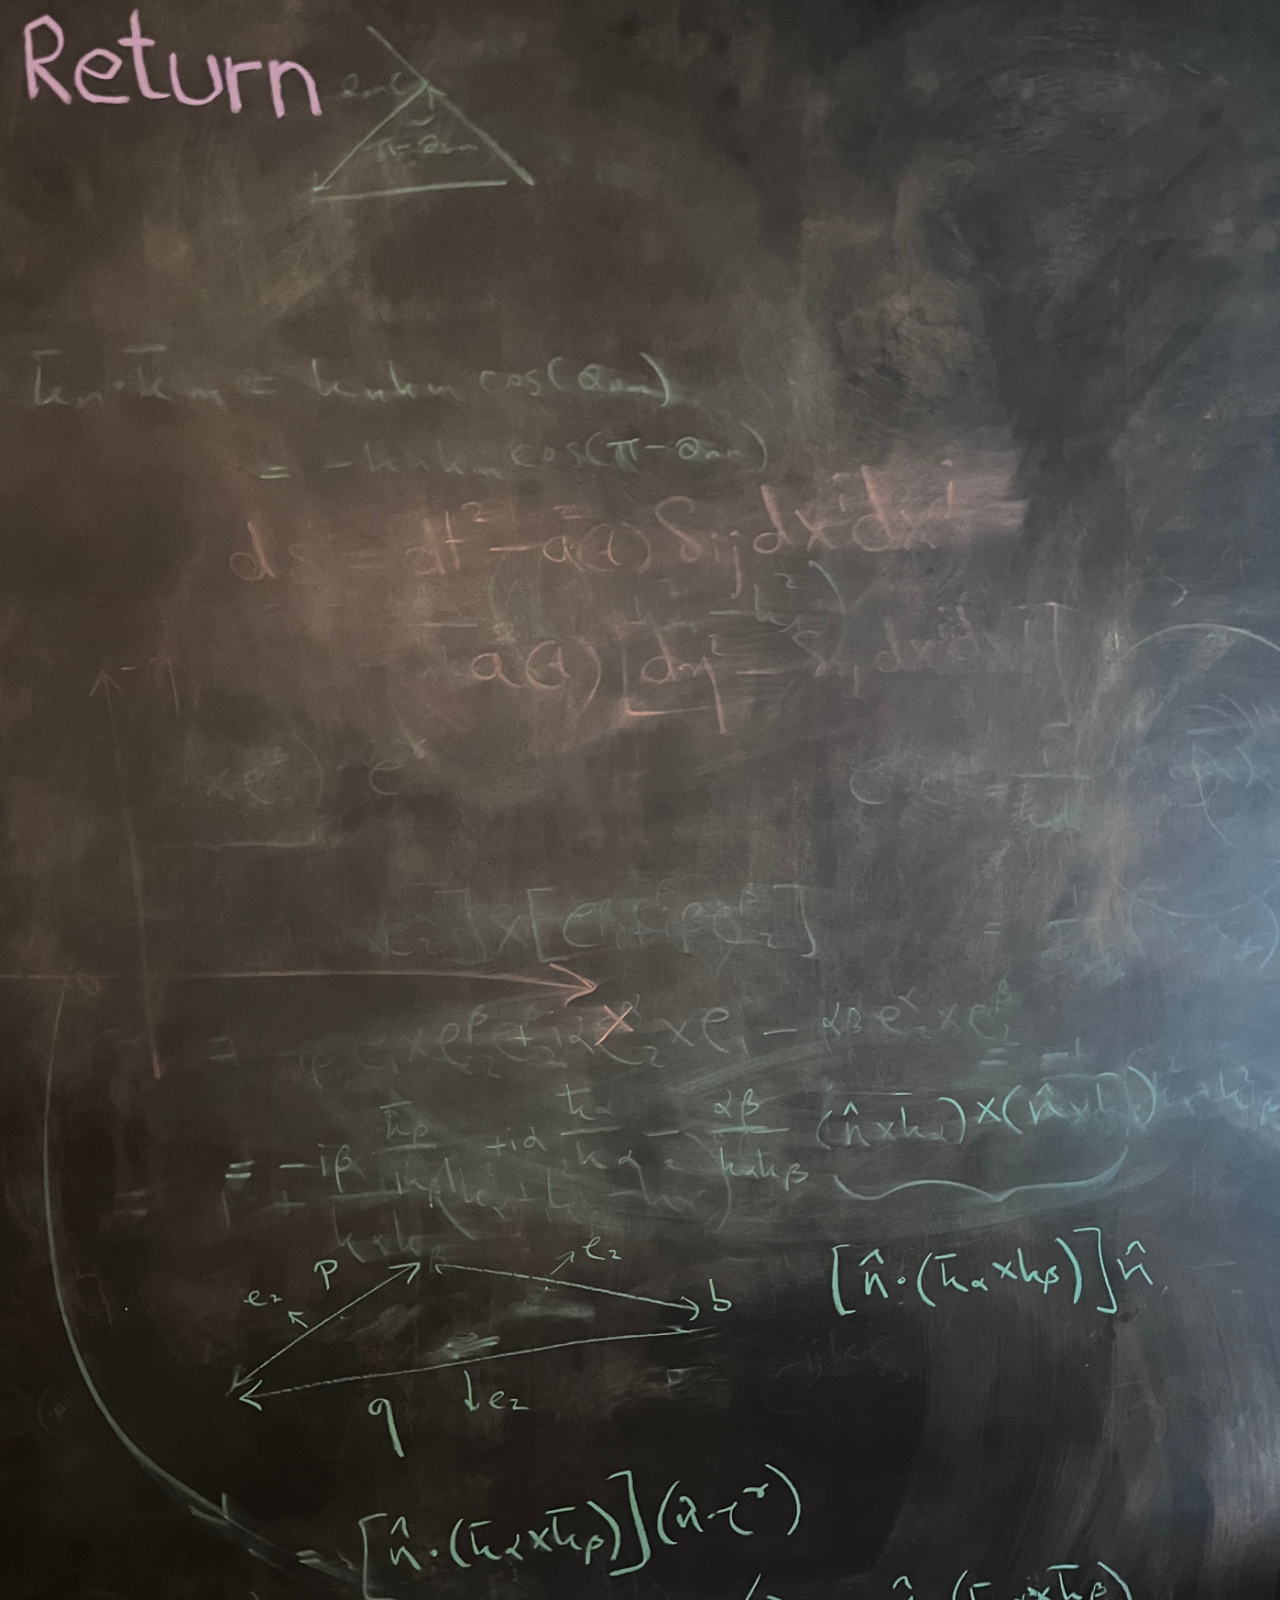
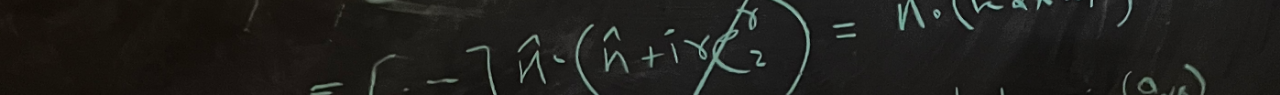
<file: files.html>
<!-- files.html — FULL copy/paste -->
<!doctype html>
<html lang="en">
  <head>
    <meta charset="utf-8" />
    <meta name="viewport" content="width=device-width, initial-scale=1" />
    <title>Files</title>
    <link rel="stylesheet" href="files.css" />
  </head>
  <body>
    <main class="wrap">

      <!-- ✅ RETURN PNG BUTTON -->
      <a class="return-btn" href="index.html" aria-label="Return to front page">
        <img src="return.png" alt="">
      </a>

      <!-- put your files/content here later -->

    </main>

    <script>
      document.addEventListener("DOMContentLoaded", () => {
        const bg = new Image();
        bg.src = "backgroundfiles.png";

        function setBgHeight(){
          if(!bg.naturalWidth || !bg.naturalHeight) return;

          const vw = Math.max(document.documentElement.clientWidth, window.innerWidth || 0);
          const renderedH = (bg.naturalHeight / bg.naturalWidth) * vw;

          document.documentElement.style.setProperty("--bg-h", `${Math.ceil(renderedH)}px`);
        }

        bg.addEventListener("load", setBgHeight);
        window.addEventListener("resize", setBgHeight, { passive: true });
        if(bg.complete) setBgHeight();
      });
    </script>
  </body>
</html>
</file>
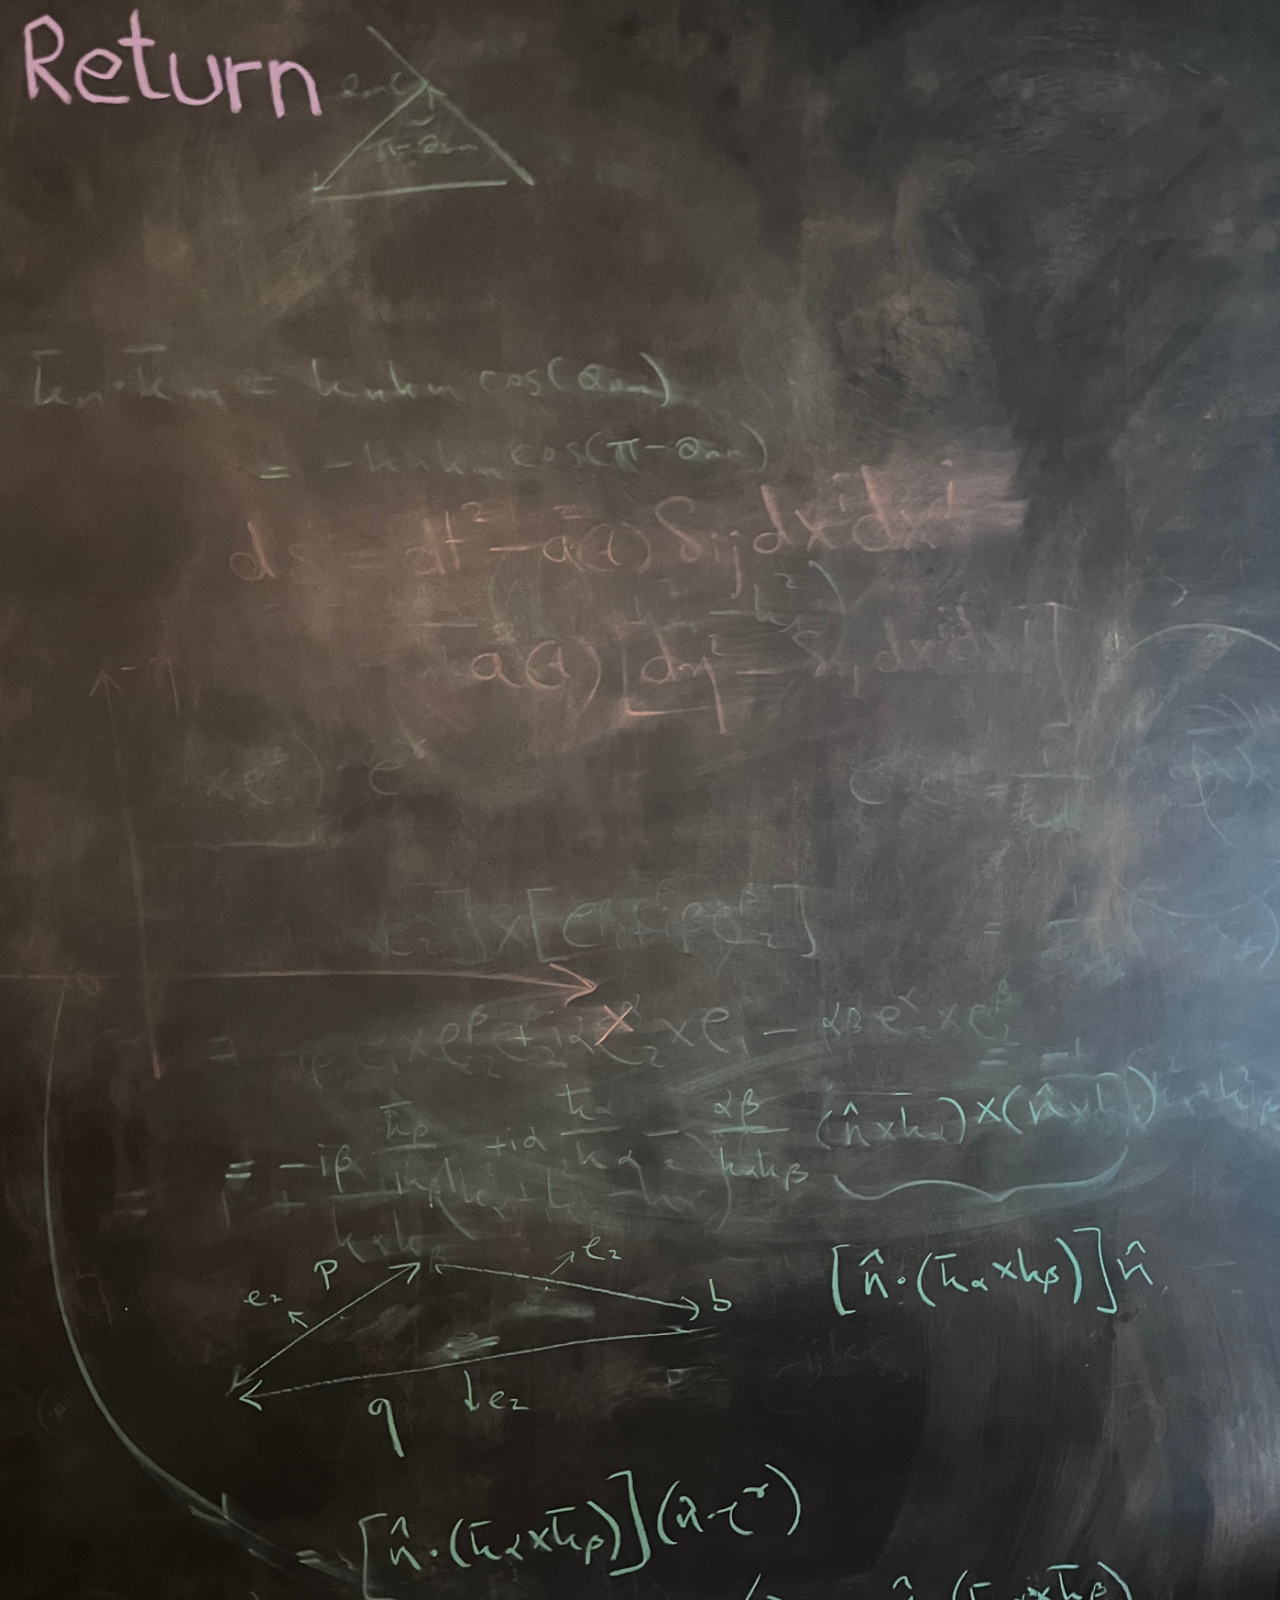
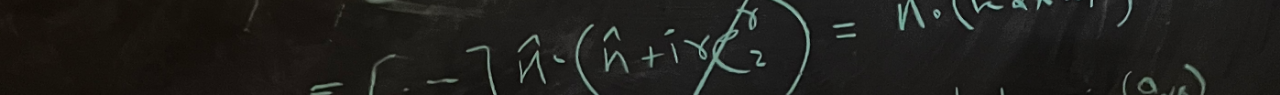
<file: files3.html>
<!-- files.html — FULL copy/paste (remove red text button, add return.png button) -->
<!doctype html>
<html lang="en">
  <head>
    <meta charset="utf-8" />
    <meta name="viewport" content="width=device-width, initial-scale=1" />
    <title>Files</title>
    <link rel="stylesheet" href="files.css" />
  </head>
  <body>
    <main class="wrap">

      <!-- ✅ RETURN PNG BUTTON -->
      <a class="return-btn" href="index.html" aria-label="Return to front page">
        <img src="return.png" alt="">
      </a>

      <!-- put your files/content here later -->

    </main>

    <script>
      document.addEventListener("DOMContentLoaded", () => {
        const bg = new Image();
        bg.src = "backgroundfiles.png";

        function setBgHeight(){
          if(!bg.naturalWidth || !bg.naturalHeight) return;

          const vw = Math.max(document.documentElement.clientWidth, window.innerWidth || 0);
          const renderedH = (bg.naturalHeight / bg.naturalWidth) * vw;

          document.documentElement.style.setProperty("--bg-h", `${Math.ceil(renderedH)}px`);
        }

        bg.addEventListener("load", setBgHeight);
        window.addEventListener("resize", setBgHeight, { passive: true });
        if(bg.complete) setBgHeight();
      });
    </script>
  </body>
</html>
</file>
<file: files.css>
/* files.css — FULL copy/paste */

:root{
  --bg-h: 100vh; /* set by JS based on backgroundfiles.png rendered height */

  /* ✅ RETURN PNG SETTINGS */
  --return-x: 10px;
  --return-y: 0px;
  --return-w: 390px;
  --return-opacity-idle: 0;     /* hidden until hover */
  --return-opacity-hover: 1;  /* 50% on hover */
}

html, body{
  margin:0;
  height: var(--bg-h);
  min-height: var(--bg-h);
  overflow-y: auto;
  overflow-x: hidden;
  background:#ffffff;
}

body{ position: relative; }

body::before{
  content:"";
  position: absolute;
  top: 0;
  left: 0;
  width: 100vw;
  height: var(--bg-h);
  background: url("backgroundfiles.png") top center / 100% auto no-repeat;
  pointer-events:none;
  z-index:0;
}

.wrap{
  position: relative;
  z-index:1;
  width: 100%;
  height: var(--bg-h);
  min-height: var(--bg-h);
  margin:0;
  padding:0;
  box-sizing:border-box;
}

/* ✅ Return button as PNG (clickable, only appears on hover) */
.return-btn{
  position: absolute;
  left: var(--return-x);
  top:  var(--return-y);
  width: var(--return-w);
  display:block;
  z-index: 10;
  text-decoration:none;
  outline:none;
  cursor: pointer;
}

/* ✅ force hidden by default */
.return-btn img{
  width:100%;
  height:auto;
  display:block;
  opacity: var(--return-opacity-idle) !important;
  transition: opacity 140ms ease;
}

/* ✅ show on hover/focus */
.return-btn:hover img,
.return-btn:focus-visible img{
  opacity: var(--return-opacity-hover) !important;
}
</file>
